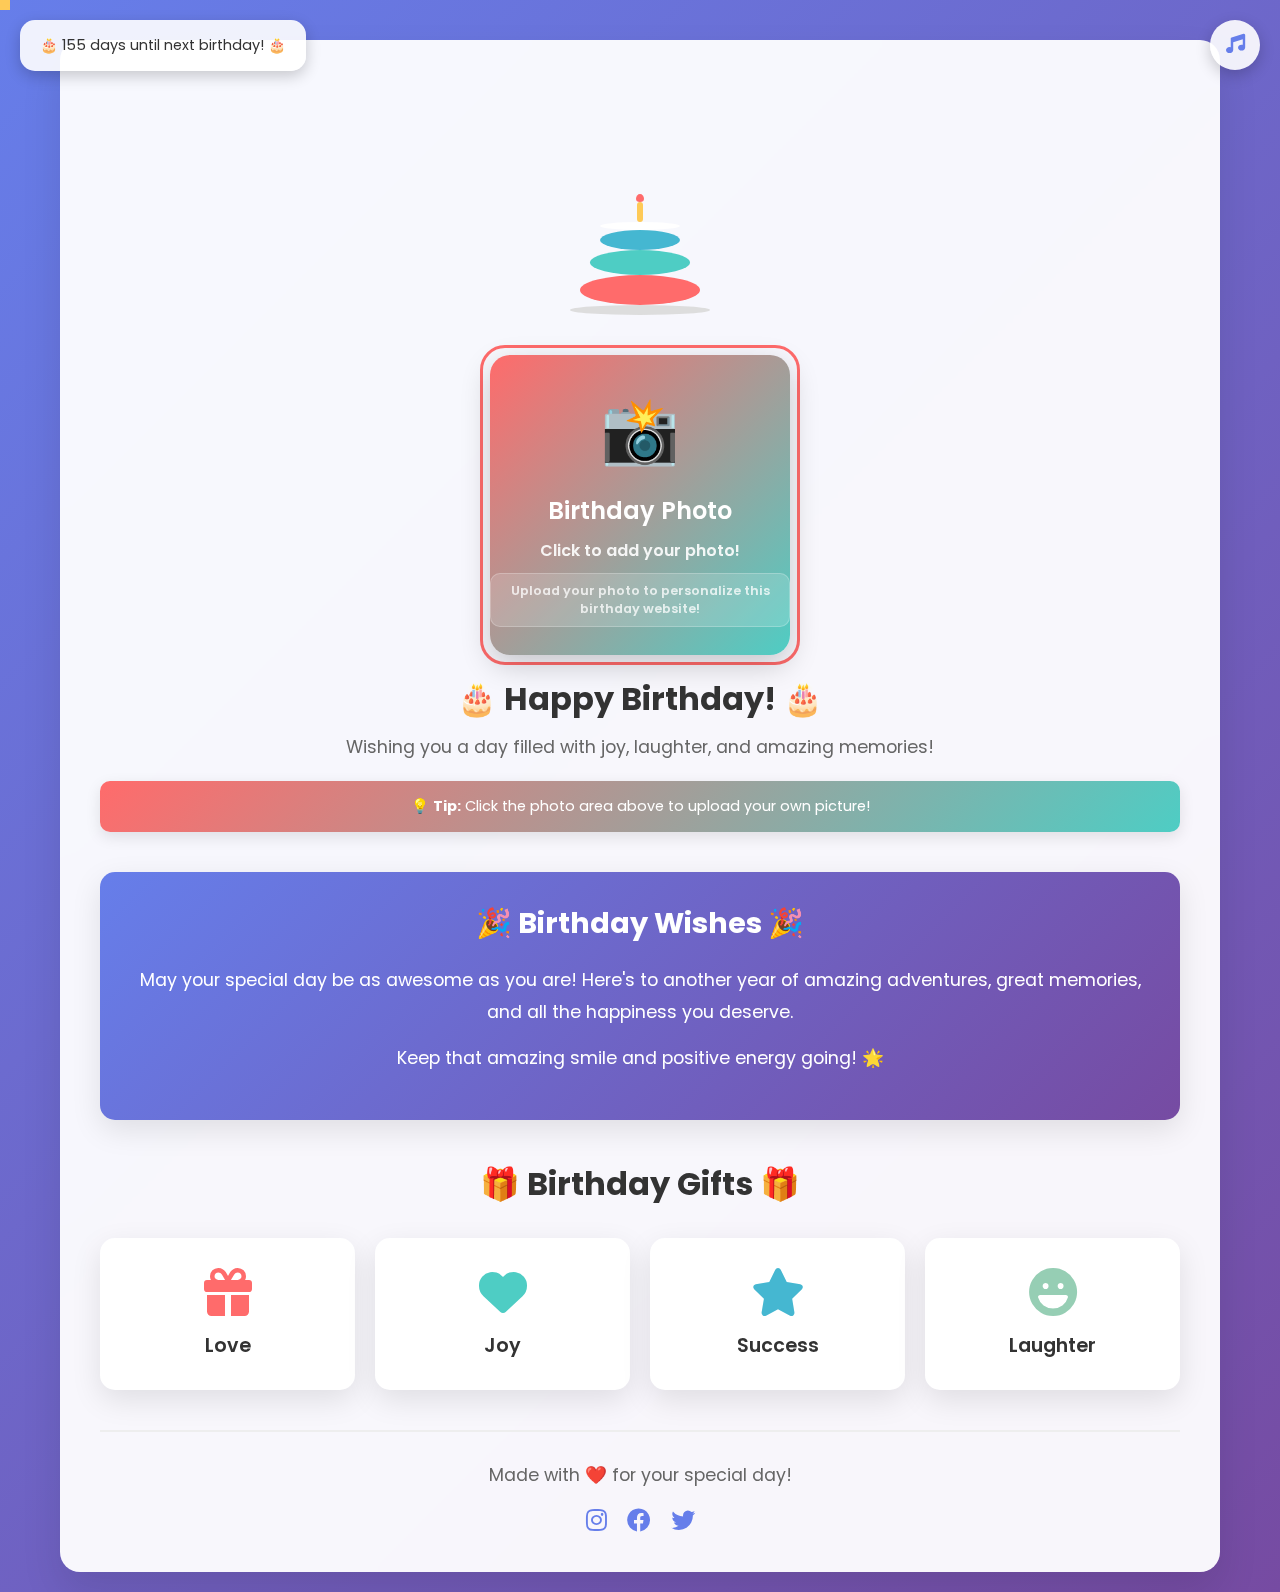
<file: index.html>
<!DOCTYPE html>
<html lang="en">
<head>
    <meta charset="UTF-8">
    <meta name="viewport" content="width=device-width, initial-scale=1.0">
    <title>Happy Birthday! 🎉</title>
    <link rel="stylesheet" href="styles.css">
    <link href="https://fonts.googleapis.com/css2?family=Poppins:wght@300;400;600;700&display=swap" rel="stylesheet">
    <link rel="stylesheet" href="https://cdnjs.cloudflare.com/ajax/libs/font-awesome/6.0.0/css/all.min.css">
</head>
<body>
    <div class="container">
        <!-- Confetti Background -->
        <div class="confetti-container">
            <div class="confetti"></div>
            <div class="confetti"></div>
            <div class="confetti"></div>
            <div class="confetti"></div>
            <div class="confetti"></div>
            <div class="confetti"></div>
            <div class="confetti"></div>
            <div class="confetti"></div>
            <div class="confetti"></div>
            <div class="confetti"></div>
        </div>

        <!-- Main Content -->
        <div class="birthday-card">
            <div class="header">
                <h1 class="birthday-title">
                    <span class="title-word title-word-1">Happy</span>
                    <span class="title-word title-word-2">Birthday!</span>
                </h1>
                <div class="cake">
                    <div class="plate"></div>
                    <div class="layer layer-bottom"></div>
                    <div class="layer layer-middle"></div>
                    <div class="layer layer-top"></div>
                    <div class="icing"></div>
                    <div class="candle">
                        <div class="flame"></div>
                    </div>
                </div>
            </div>

            <div class="photo-section">
                <div class="photo-container">
                    <div class="friend-photo-placeholder" id="photoPlaceholder">
                        <div class="placeholder-content">
                            <div class="placeholder-icon">📸</div>
                            <div class="placeholder-text">Birthday Photo</div>
                            <div class="placeholder-subtext">Click to add your photo!</div>
                            <div class="upload-instructions">Upload your photo to personalize this birthday website!</div>
                        </div>
                        <input type="file" id="photoInput" accept="image/*" style="display: none;">
                    </div>
                    <div class="photo-frame"></div>
                </div>
                <div class="photo-caption">
                    <h2>🎂 Happy Birthday! 🎂</h2>
                    <p>Wishing you a day filled with joy, laughter, and amazing memories!</p>
                    <div class="photo-tip">
                        💡 <strong>Tip:</strong> Click the photo area above to upload your own picture!
                    </div>
                </div>
            </div>

            <div class="message-section">
                <div class="message-card">
                    <h3>🎉 Birthday Wishes 🎉</h3>
                    <p>May your special day be as awesome as you are! Here's to another year of amazing adventures, great memories, and all the happiness you deserve.</p>
                    <p>Keep that amazing smile and positive energy going! 🌟</p>
                </div>
            </div>

            <div class="gifts-section">
                <h3>🎁 Birthday Gifts 🎁</h3>
                <div class="gifts">
                    <div class="gift gift-1">
                        <i class="fas fa-gift"></i>
                        <span>Love</span>
                    </div>
                    <div class="gift gift-2">
                        <i class="fas fa-heart"></i>
                        <span>Joy</span>
                    </div>
                    <div class="gift gift-3">
                        <i class="fas fa-star"></i>
                        <span>Success</span>
                    </div>
                    <div class="gift gift-4">
                        <i class="fas fa-laugh"></i>
                        <span>Laughter</span>
                    </div>
                </div>
            </div>

            <div class="footer">
                <p>Made with ❤️ for your special day!</p>
                <div class="social-icons">
                    <i class="fab fa-instagram"></i>
                    <i class="fab fa-facebook"></i>
                    <i class="fab fa-twitter"></i>
                </div>
            </div>
        </div>
    </div>

    <script src="script.js"></script>
</body>
</html>
</file>
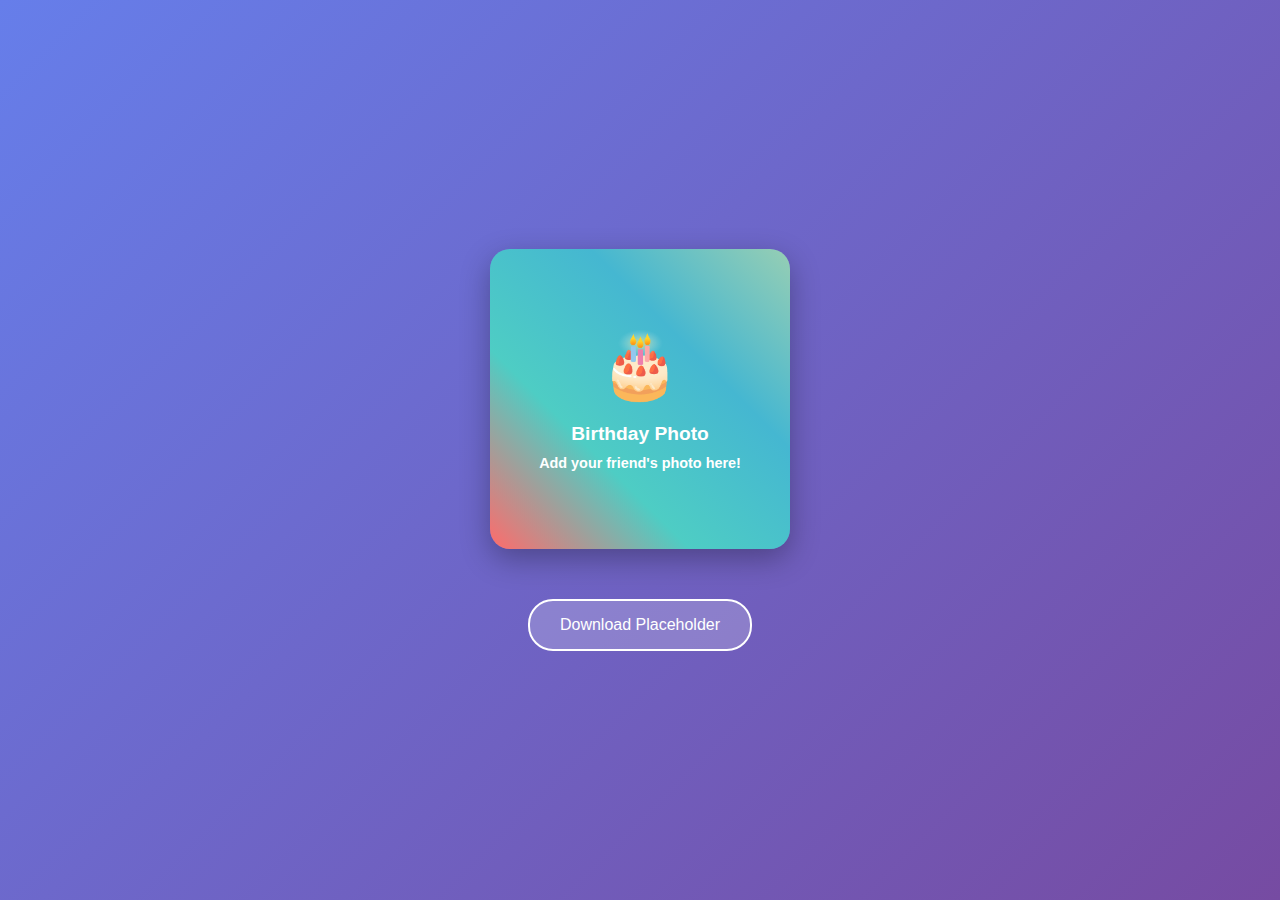
<file: placeholder-photo.html>
<!DOCTYPE html>
<html>
<head>
    <title>Photo Placeholder Generator</title>
    <style>
        body {
            font-family: Arial, sans-serif;
            display: flex;
            justify-content: center;
            align-items: center;
            min-height: 100vh;
            margin: 0;
            background: linear-gradient(135deg, #667eea 0%, #764ba2 100%);
        }
        .placeholder {
            width: 300px;
            height: 300px;
            background: linear-gradient(45deg, #ff6b6b, #4ecdc4, #45b7d1, #96ceb4);
            border-radius: 20px;
            display: flex;
            flex-direction: column;
            justify-content: center;
            align-items: center;
            color: white;
            text-align: center;
            box-shadow: 0 10px 30px rgba(0, 0, 0, 0.3);
            font-size: 1.2rem;
            font-weight: bold;
        }
        .icon {
            font-size: 4rem;
            margin-bottom: 20px;
        }
        .download-btn {
            margin-top: 30px;
            padding: 15px 30px;
            background: rgba(255, 255, 255, 0.2);
            border: 2px solid white;
            color: white;
            border-radius: 25px;
            cursor: pointer;
            font-size: 1rem;
            transition: all 0.3s ease;
        }
        .download-btn:hover {
            background: rgba(255, 255, 255, 0.3);
            transform: scale(1.05);
        }
    </style>
</head>
<body>
    <div>
        <div class="placeholder" id="placeholder">
            <div class="icon">🎂</div>
            <div>Birthday Photo</div>
            <div style="font-size: 0.9rem; margin-top: 10px;">Add your friend's photo here!</div>
        </div>
        <div style="text-align: center; margin-top: 20px;">
            <button class="download-btn" onclick="downloadImage()">Download Placeholder</button>
        </div>
    </div>

    <script>
        function downloadImage() {
            const canvas = document.createElement('canvas');
            const ctx = canvas.getContext('2d');
            canvas.width = 300;
            canvas.height = 300;
            
            // Create gradient background
            const gradient = ctx.createLinearGradient(0, 0, 300, 300);
            gradient.addColorStop(0, '#ff6b6b');
            gradient.addColorStop(0.25, '#4ecdc4');
            gradient.addColorStop(0.5, '#45b7d1');
            gradient.addColorStop(0.75, '#96ceb4');
            gradient.addColorStop(1, '#feca57');
            
            ctx.fillStyle = gradient;
            ctx.fillRect(0, 0, 300, 300);
            
            // Add rounded corners
            ctx.globalCompositeOperation = 'destination-in';
            ctx.beginPath();
            ctx.roundRect(0, 0, 300, 300, 20);
            ctx.fill();
            ctx.globalCompositeOperation = 'source-over';
            
            // Add text
            ctx.fillStyle = 'white';
            ctx.font = 'bold 24px Arial';
            ctx.textAlign = 'center';
            ctx.fillText('🎂', 150, 120);
            ctx.fillText('Birthday Photo', 150, 160);
            ctx.font = '16px Arial';
            ctx.fillText('Add your friend\'s photo here!', 150, 190);
            
            // Download
            const link = document.createElement('a');
            link.download = 'friend-photo.jpg';
            link.href = canvas.toDataURL();
            link.click();
        }
        
        // Add roundRect polyfill if needed
        if (!CanvasRenderingContext2D.prototype.roundRect) {
            CanvasRenderingContext2D.prototype.roundRect = function(x, y, width, height, radius) {
                this.beginPath();
                this.moveTo(x + radius, y);
                this.lineTo(x + width - radius, y);
                this.quadraticCurveTo(x + width, y, x + width, y + radius);
                this.lineTo(x + width, y + height - radius);
                this.quadraticCurveTo(x + width, y + height, x + width - radius, y + height);
                this.lineTo(x + radius, y + height);
                this.quadraticCurveTo(x, y + height, x, y + height - radius);
                this.lineTo(x, y + radius);
                this.quadraticCurveTo(x, y, x + radius, y);
                this.closePath();
            };
        }
    </script>
</body>
</html>
</file>
<file: styles.css>
* {
    margin: 0;
    padding: 0;
    box-sizing: border-box;
}

body {
    font-family: 'Poppins', sans-serif;
    background: linear-gradient(135deg, #667eea 0%, #764ba2 100%);
    min-height: 100vh;
    overflow-x: hidden;
    position: relative;
}

.container {
    max-width: 1200px;
    margin: 0 auto;
    padding: 20px;
    position: relative;
    z-index: 1;
}

/* Confetti Animation */
.confetti-container {
    position: fixed;
    top: 0;
    left: 0;
    width: 100%;
    height: 100%;
    pointer-events: none;
    z-index: 0;
}

.confetti {
    position: absolute;
    width: 10px;
    height: 10px;
    background: #ff6b6b;
    animation: confetti-fall 3s linear infinite;
}

.confetti:nth-child(2n) {
    background: #4ecdc4;
    animation-delay: 0.5s;
}

.confetti:nth-child(3n) {
    background: #45b7d1;
    animation-delay: 1s;
}

.confetti:nth-child(4n) {
    background: #96ceb4;
    animation-delay: 1.5s;
}

.confetti:nth-child(5n) {
    background: #feca57;
    animation-delay: 2s;
}

@keyframes confetti-fall {
    0% {
        transform: translateY(-100vh) rotate(0deg);
        opacity: 1;
    }
    100% {
        transform: translateY(100vh) rotate(360deg);
        opacity: 0;
    }
}

/* Birthday Card */
.birthday-card {
    background: rgba(255, 255, 255, 0.95);
    border-radius: 20px;
    padding: 40px;
    box-shadow: 0 20px 40px rgba(0, 0, 0, 0.1);
    backdrop-filter: blur(10px);
    margin-top: 20px;
}

/* Header with Animated Title */
.header {
    text-align: center;
    margin-bottom: 40px;
}

.birthday-title {
    font-size: 3.5rem;
    font-weight: 700;
    margin-bottom: 30px;
    background: linear-gradient(45deg, #ff6b6b, #4ecdc4, #45b7d1, #96ceb4);
    background-size: 400% 400%;
    -webkit-background-clip: text;
    -webkit-text-fill-color: transparent;
    animation: gradient-shift 3s ease-in-out infinite;
}

@keyframes gradient-shift {
    0%, 100% { background-position: 0% 50%; }
    50% { background-position: 100% 50%; }
}

.title-word {
    animation: color-animation 4s linear infinite;
}

.title-word-1 {
    --color-1: #ff6b6b;
    --color-2: #4ecdc4;
    --color-3: #45b7d1;
}

.title-word-2 {
    --color-1: #96ceb4;
    --color-2: #feca57;
    --color-3: #ff6b6b;
}

@keyframes color-animation {
    0%    {color: var(--color-1)}
    32%   {color: var(--color-1)}
    33%   {color: var(--color-2)}
    65%   {color: var(--color-2)}
    66%   {color: var(--color-3)}
    99%   {color: var(--color-3)}
    100%  {color: var(--color-1)}
}

/* Animated Cake */
.cake {
    position: relative;
    width: 120px;
    height: 120px;
    margin: 0 auto;
    animation: cake-bounce 2s ease-in-out infinite;
}

@keyframes cake-bounce {
    0%, 100% { transform: translateY(0); }
    50% { transform: translateY(-10px); }
}

.plate {
    position: absolute;
    bottom: 0;
    left: 50%;
    transform: translateX(-50%);
    width: 140px;
    height: 10px;
    background: #ddd;
    border-radius: 50%;
}

.layer {
    position: absolute;
    left: 50%;
    transform: translateX(-50%);
    border-radius: 50%;
}

.layer-bottom {
    bottom: 10px;
    width: 120px;
    height: 30px;
    background: #ff6b6b;
}

.layer-middle {
    bottom: 40px;
    width: 100px;
    height: 25px;
    background: #4ecdc4;
}

.layer-top {
    bottom: 65px;
    width: 80px;
    height: 20px;
    background: #45b7d1;
}

.icing {
    position: absolute;
    bottom: 85px;
    left: 50%;
    transform: translateX(-50%);
    width: 80px;
    height: 8px;
    background: #fff;
    border-radius: 50%;
}

.candle {
    position: absolute;
    bottom: 93px;
    left: 50%;
    transform: translateX(-50%);
    width: 6px;
    height: 20px;
    background: #feca57;
    border-radius: 3px;
}

.flame {
    position: absolute;
    top: -8px;
    left: 50%;
    transform: translateX(-50%);
    width: 8px;
    height: 8px;
    background: #ff6b6b;
    border-radius: 50% 50% 50% 50% / 60% 60% 40% 40%;
    animation: flame-flicker 0.5s ease-in-out infinite alternate;
}

@keyframes flame-flicker {
    0% { transform: translateX(-50%) scale(1); }
    100% { transform: translateX(-50%) scale(1.1); }
}

/* Photo Section */
.photo-section {
    text-align: center;
    margin: 40px 0;
}

.photo-container {
    position: relative;
    display: inline-block;
    margin-bottom: 20px;
}

.friend-photo {
    width: 300px;
    height: 300px;
    object-fit: cover;
    border-radius: 20px;
    box-shadow: 0 10px 30px rgba(0, 0, 0, 0.2);
    transition: transform 0.3s ease;
}

.friend-photo:hover {
    transform: scale(1.05);
}

.friend-photo-placeholder {
    width: 300px;
    height: 300px;
    border-radius: 20px;
    box-shadow: 0 10px 30px rgba(0, 0, 0, 0.2);
    transition: transform 0.3s ease;
    background: linear-gradient(135deg, #ff6b6b 0%, #4ecdc4 25%, #45b7d1 50%, #96ceb4 75%, #feca57 100%);
    background-size: 400% 400%;
    animation: gradient-shift 3s ease-in-out infinite;
    display: flex;
    align-items: center;
    justify-content: center;
    cursor: pointer;
}

.friend-photo-placeholder:hover {
    transform: scale(1.05);
}

.placeholder-content {
    text-align: center;
    color: white;
    font-weight: 600;
}

.placeholder-icon {
    font-size: 4rem;
    margin-bottom: 15px;
    animation: bounce 2s ease-in-out infinite;
}

.placeholder-text {
    font-size: 1.5rem;
    margin-bottom: 10px;
}

.placeholder-subtext {
    font-size: 1rem;
    opacity: 0.9;
}

.upload-instructions {
    font-size: 0.8rem;
    opacity: 0.8;
    margin-top: 10px;
    padding: 8px 12px;
    background: rgba(255, 255, 255, 0.2);
    border-radius: 10px;
    border: 1px solid rgba(255, 255, 255, 0.3);
}

.photo-tip {
    background: linear-gradient(135deg, #ff6b6b, #4ecdc4);
    color: white;
    padding: 15px;
    border-radius: 10px;
    margin-top: 20px;
    font-size: 0.9rem;
    box-shadow: 0 5px 15px rgba(0, 0, 0, 0.1);
}

@keyframes bounce {
    0%, 100% { transform: translateY(0); }
    50% { transform: translateY(-10px); }
}

.photo-frame {
    position: absolute;
    top: -10px;
    left: -10px;
    right: -10px;
    bottom: -10px;
    border: 3px solid #ff6b6b;
    border-radius: 25px;
    z-index: -1;
    animation: frame-glow 2s ease-in-out infinite alternate;
}

@keyframes frame-glow {
    0% { box-shadow: 0 0 20px rgba(255, 107, 107, 0.5); }
    100% { box-shadow: 0 0 30px rgba(255, 107, 107, 0.8); }
}

.photo-caption h2 {
    font-size: 2rem;
    color: #333;
    margin-bottom: 10px;
}

.photo-caption p {
    font-size: 1.1rem;
    color: #666;
    line-height: 1.6;
}

/* Message Section */
.message-section {
    margin: 40px 0;
}

.message-card {
    background: linear-gradient(135deg, #667eea 0%, #764ba2 100%);
    color: white;
    padding: 30px;
    border-radius: 15px;
    text-align: center;
    box-shadow: 0 10px 30px rgba(0, 0, 0, 0.1);
}

.message-card h3 {
    font-size: 1.8rem;
    margin-bottom: 20px;
}

.message-card p {
    font-size: 1.1rem;
    line-height: 1.8;
    margin-bottom: 15px;
}

/* Gifts Section */
.gifts-section {
    text-align: center;
    margin: 40px 0;
}

.gifts-section h3 {
    font-size: 2rem;
    color: #333;
    margin-bottom: 30px;
}

.gifts {
    display: grid;
    grid-template-columns: repeat(auto-fit, minmax(200px, 1fr));
    gap: 20px;
    margin-top: 20px;
}

.gift {
    background: white;
    padding: 30px;
    border-radius: 15px;
    box-shadow: 0 10px 30px rgba(0, 0, 0, 0.1);
    transition: transform 0.3s ease, box-shadow 0.3s ease;
    animation: gift-float 3s ease-in-out infinite;
}

.gift:hover {
    transform: translateY(-10px);
    box-shadow: 0 20px 40px rgba(0, 0, 0, 0.15);
}

.gift i {
    font-size: 3rem;
    margin-bottom: 15px;
    display: block;
}

.gift-1 i { color: #ff6b6b; }
.gift-2 i { color: #4ecdc4; }
.gift-3 i { color: #45b7d1; }
.gift-4 i { color: #96ceb4; }

.gift span {
    font-size: 1.2rem;
    font-weight: 600;
    color: #333;
}

@keyframes gift-float {
    0%, 100% { transform: translateY(0); }
    50% { transform: translateY(-5px); }
}

/* Footer */
.footer {
    text-align: center;
    margin-top: 40px;
    padding-top: 30px;
    border-top: 2px solid #eee;
}

.footer p {
    font-size: 1.1rem;
    color: #666;
    margin-bottom: 20px;
}

.social-icons {
    display: flex;
    justify-content: center;
    gap: 20px;
}

.social-icons i {
    font-size: 1.5rem;
    color: #667eea;
    transition: transform 0.3s ease, color 0.3s ease;
    cursor: pointer;
}

.social-icons i:hover {
    transform: scale(1.2);
    color: #ff6b6b;
}

/* Responsive Design */
@media (max-width: 768px) {
    .birthday-title {
        font-size: 2.5rem;
    }
    
    .friend-photo {
        width: 250px;
        height: 250px;
    }
    
    .gifts {
        grid-template-columns: repeat(2, 1fr);
    }
    
    .birthday-card {
        padding: 20px;
    }
}

@media (max-width: 480px) {
    .birthday-title {
        font-size: 2rem;
    }
    
    .friend-photo {
        width: 200px;
        height: 200px;
    }
    
    .gifts {
        grid-template-columns: 1fr;
    }
    
    .message-card {
        padding: 20px;
    }
}
</file>
